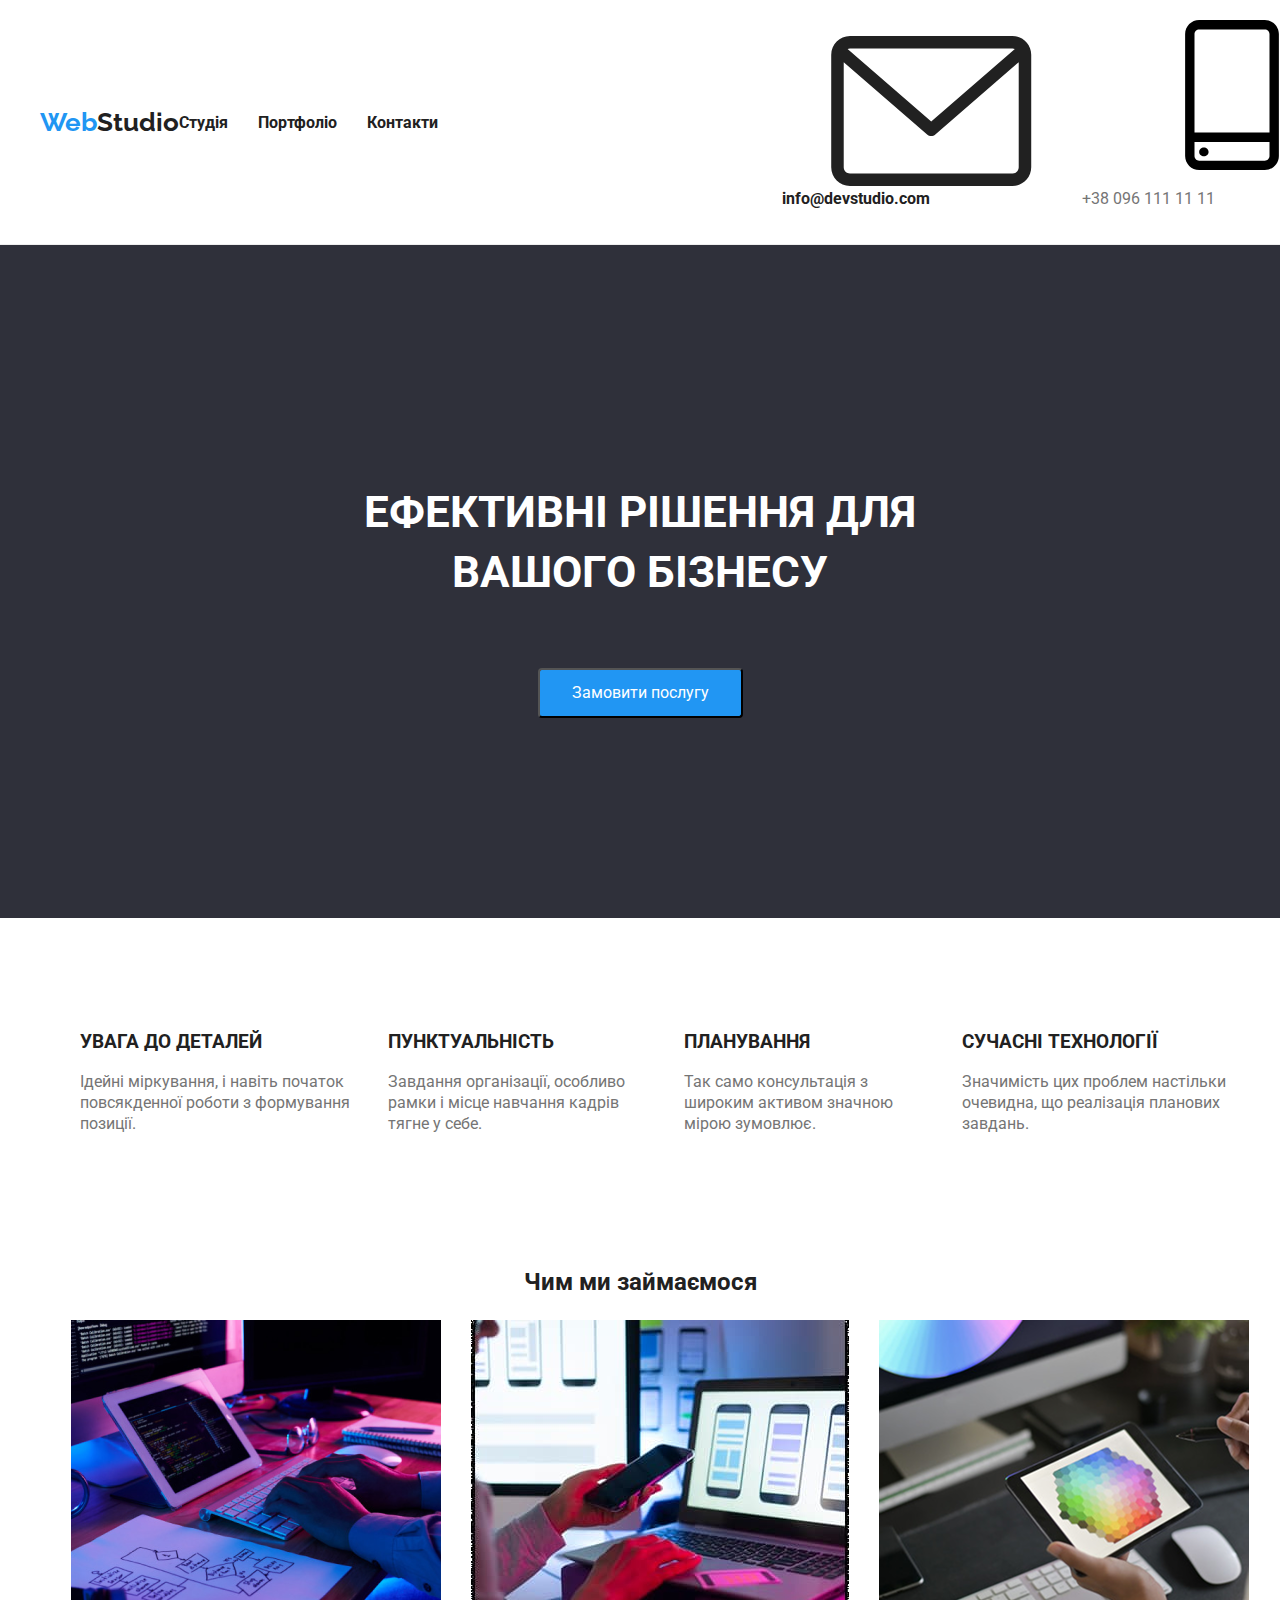
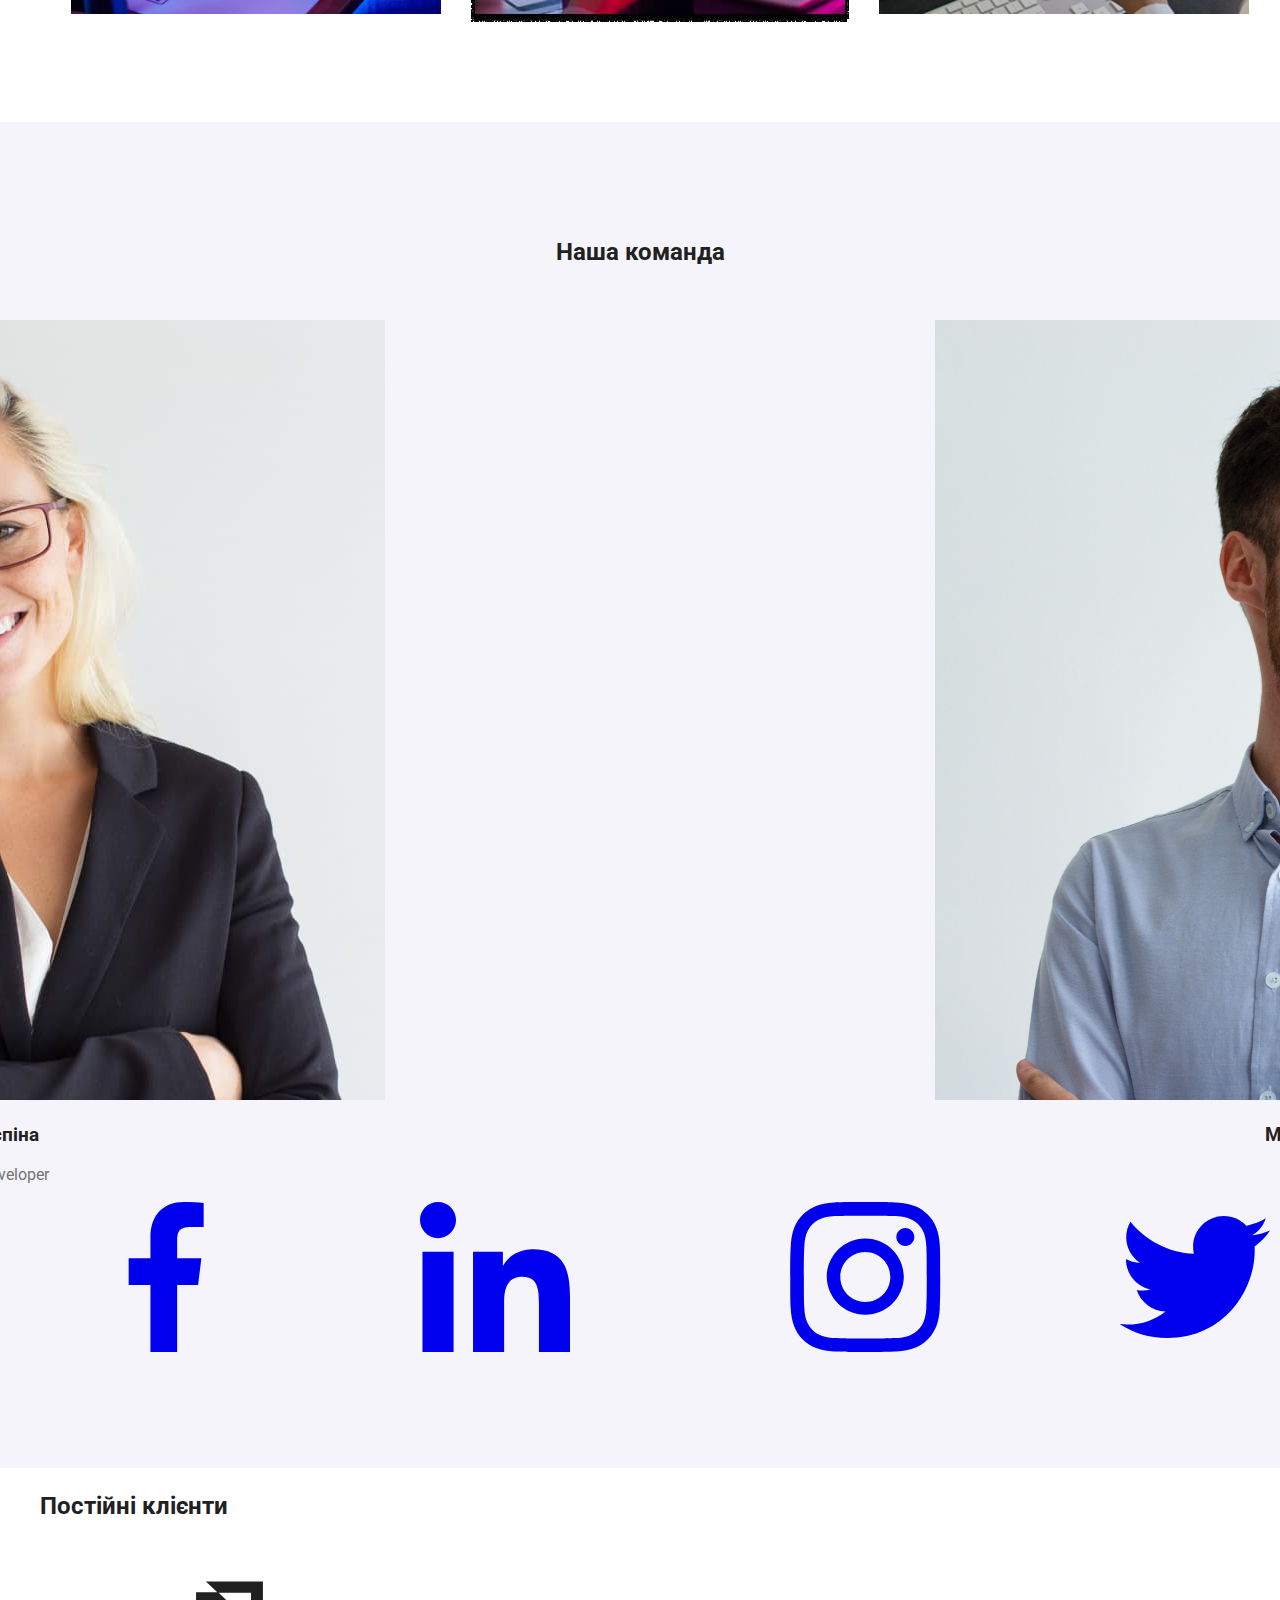
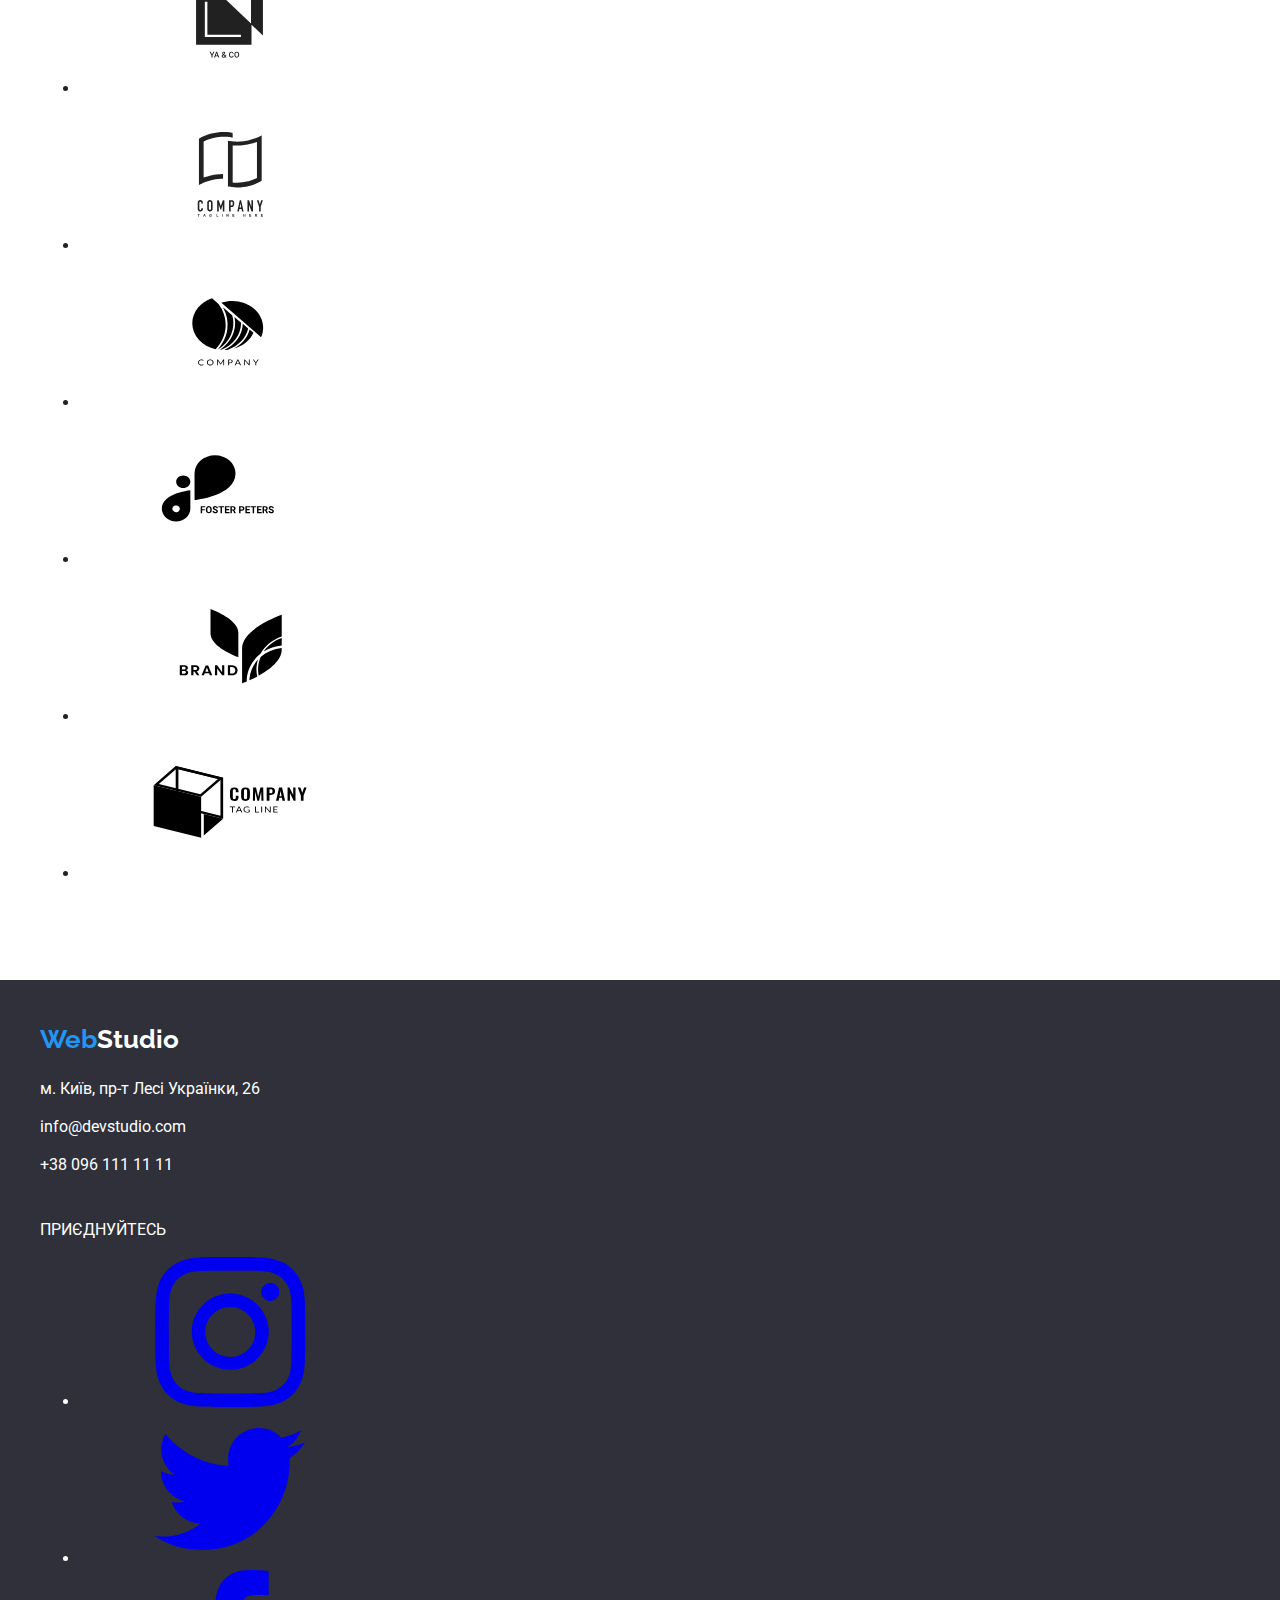
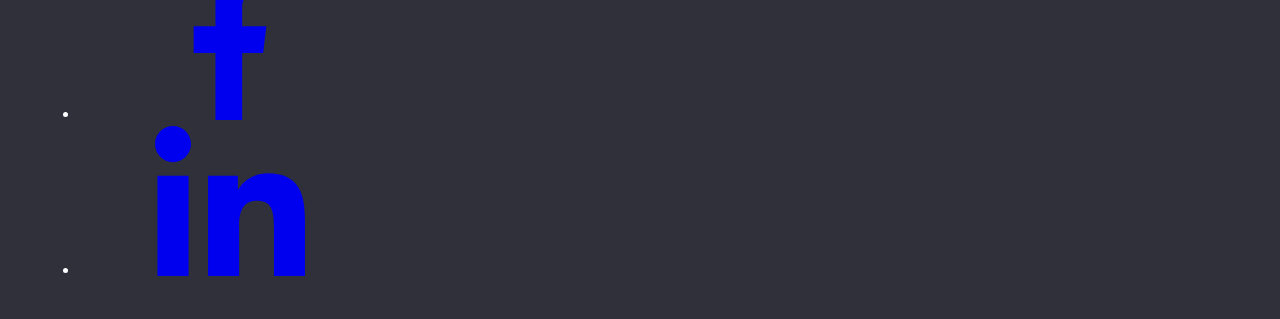
<file: index.html>
<!DOCTYPE html>
<html lang="en">

<head>
  <meta charset="UTF-8" />
  <meta name="viewport" content="width=device-width, initial-scale=1.0" />
  <link rel="stylesheet"
    href="https://cdnjs.cloudflare.com/ajax/libs/modern-normalize/1.0.0/modern-normalize.min.css" />
  <link rel="stylesheet" href="./static/css/static.css" />
  <link rel="preconnect" href="https://fonts.googleapis.com" />
  <link rel="preconnect" href="https://fonts.gstatic.com" crossorigin />
  <link href="https://fonts.googleapis.com/css2?family=Raleway:ital,wght@0,100..900;1,100..900&display=swap"
    rel="stylesheet" />
  <link href="https://fonts.googleapis.com/css2?family=Roboto:wght@400;500;700&display=swap" rel="stylesheet" />
  <title>WebStudio</title>
</head>

<body>
  <header>
    <div class="container">
      <a href="index.html" class="logo"><span>Web</span>Studio</a>
      <nav class="navigation">
        <ul class="navigation-ul">
          <li class="navigation-ul-item"><a href="#">Студія</a></li>
          <li class="navigation-ul-item">
            <a href="portfolio.html">Портфоліо</a>
          </li>
          <li class="navigation-ul-item"><a href="#">Контакти</a></li>
        </ul>
        <div class="email">
            <svg class="icon-email">
              <use href="./static/img/symbol-defs.svg#icon-post"></use>
            </svg>
            <a href="#">info@devstudio.com</a>
        </div>    
      </nav>
      <div class="tel">
          <svg class="icon-tel">
            <use href="./static/img/symbol-defs.svg#icon-smartphone"></use>
          </svg>
        <p class="header-tel">+38 096 111 11 11</p>
      </div>
      
    </div>
  </header>

  <main>
    <section class="hero">
      <div class="container">
        <h2 class="hero-title">Ефективні рішення для вашого бізнесу</h2>
        <button class="hero-button" name="button">Замовити послугу</button>
      </div>
    </section>
    <section class="text">
      <div class="container">
        <ul class="text-ul">
          <li class="text-ul-item">
            <h3>УВАГА ДО ДЕТАЛЕЙ</h3>
            <p>
              Ідейні міркування, і навіть початок повсякденної роботи з
              формування позиції.
            </p>
          </li>
          <li class="text-ul-item">
            <h3>ПУНКТУАЛЬНІСТЬ</h3>
            <p>
              Завдання організації, особливо рамки і місце навчання кадрів
              тягне у себе.
            </p>
          </li>
          <li class="text-ul-item">
            <h3>ПЛАНУВАННЯ</h3>
            <p>
              Так само консультація з широким активом значною мірою зумовлює.
            </p>
          </li>
          <li class="text-ul-item">
            <h3>СУЧАСНІ ТЕХНОЛОГІЇ</h3>
            <p>
              Значимість цих проблем настільки очевидна, що реалізація
              планових завдань.
            </p>
          </li>
        </ul>
      </div>
    </section>
    <section class="work">
      <div class="container">
        <h2 class="work-title">Чим ми займаємося</h2>
        <ul class="work-ul">
          <li class="work-ul-item">
            <img src="./static/box1.png" alt="Фото роботи1" />
          </li>
          <li class="work-ul-item">
            <img src="./static/box2.png" alt="Фото роботи2" />
          </li>
          <li class="work-ul-item">
            <img src="./static/box3.png" alt="Фото роботи3" />
          </li>
        </ul>
      </div>
    </section>
    <section class="workers">
      <div class="container">
        <h2>Наша команда</h2>
        <ul class="ul-workers">
          <li class="worker">
            <img class="foto-igora" src="./static/img.jpg" alt="Фото Ігоря" />
            <h3>Ігор Дем'яненко</h3>
            <p>Product Designer</p>
            <ul class="social-list">
                <li class="social-item">
                  <a href="#">
                    <svg>
                      <use xlink:href="./static/img/symbol-defs.svg#icon-instagram"></use>
                    </svg>
                  </a>
                </li>
                <li class="social-item">
                  <a href="#">
                    <svg>
                      <use xlink:href="./static/img/symbol-defs.svg#icon-twitter"></use>
                    </svg>
                  </a>
                </li>
                <li class="social-item">
                  <a href="#">
                    <svg>
                      <use xlink:href="./static/img/symbol-defs.svg#icon-facebook"></use>
                    </svg>
                  </a>
                </li>
                <li class="social-item">
                  <a href="#">
                    <svg>
                      <use xlink:href="./static/img/symbol-defs.svg#icon-linkedin"></use>
                    </svg>
                  </a>
                </li>
              </ul>
          </li>
          <li class="worker">
            <img class="foto-olgi" src="./static/img-1.jpg" alt="Фото Ольги" />
            <h3>Ольга Рєпіна</h3>
            <p>Frontend Developer</p>
            <ul class="social-list">
                <li class="social-item">
                  <a href="#">
                    <svg>
                      <use xlink:href="./static/img/symbol-defs.svg#icon-instagram"></use>
                    </svg>
                  </a>
                </li>
                <li class="social-item">
                  <a href="#">
                    <svg>
                      <use xlink:href="./static/img/symbol-defs.svg#icon-twitter"></use>
                    </svg>
                  </a>
                </li>
                <li class="social-item">
                  <a href="#">
                    <svg>
                      <use xlink:href="./static/img/symbol-defs.svg#icon-facebook"></use>
                    </svg>
                  </a>
                </li>
                <li class="social-item">
                  <a href="#">
                    <svg>
                      <use xlink:href="./static/img/symbol-defs.svg#icon-linkedin"></use>
                    </svg>
                  </a>
                </li>
              </ul>
          </li>
          <li class="worker">
            <img class="foto-mykoli" src="./static/img-2.jpg" alt="Фото Миколи" />
            <h3>Микола Тарасов</h3>
            <p>Marketing</p>
            <ul class="social-list">
                <li class="social-item">
                  <a href="#">
                    <svg>
                      <use xlink:href="./static/img/symbol-defs.svg#icon-instagram"></use>
                    </svg>
                  </a>
                </li>
                <li class="social-item">
                  <a href="#">
                    <svg>
                      <use xlink:href="./static/img/symbol-defs.svg#icon-twitter"></use>
                    </svg>
                  </a>
                </li>
                <li class="social-item">
                  <a href="#">
                    <svg>
                      <use xlink:href="./static/img/symbol-defs.svg#icon-facebook"></use>
                    </svg>
                  </a>
                </li>
                <li class="social-item">
                  <a href="#">
                    <svg>
                      <use xlink:href="./static/img/symbol-defs.svg#icon-linkedin"></use>
                    </svg>
                  </a>
                </li>
              </ul>
          </li>
          <li class="worker">
            <img class="foto-mixaila" src="./static/img-3.jpg" alt="Михайла" />
            <h3>Михайло Єрмаков</h3>
            <p>UI Designer</p>
            <ul class="social-list">
                <li class="social-item">
                  <a href="#">
                    <svg>
                      <use xlink:href="./static/img/symbol-defs.svg#icon-instagram"></use>
                    </svg>
                  </a>
                </li>
                <li class="social-item">
                  <a href="#">
                    <svg>
                      <use xlink:href="./static/img/symbol-defs.svg#icon-twitter"></use>
                    </svg>
                  </a>
                </li>
                <li class="social-item">
                  <a href="#">
                    <svg>
                      <use xlink:href="./static/img/symbol-defs.svg#icon-facebook"></use>
                    </svg>
                  </a>
                </li>
                <li class="social-item">
                  <a href="#">
                    <svg>
                      <use xlink:href="./static/img/symbol-defs.svg#icon-linkedin"></use>
                    </svg>
                  </a>
                </li>
              </ul>
          </li>
        </ul>
      </div>
    </section>
    <section class="client">
  <div class="container">
    <h2 class="client-title">Постійні клієнти</h2>
    <ul class="client-list">
      <li class="client-item">
        <svg><use xlink:href="./static/img/symbol-defs.svg#icon-client1"></use></svg>
      </li>
      <li class="client-item">
        <svg><use xlink:href="./static/img/symbol-defs.svg#icon-client2"></use></svg>
      </li>
      <li class="client-item">
        <svg><use xlink:href="./static/img/symbol-defs.svg#icon-client3"></use></svg>
      </li>
      <li class="client-item">
        <svg><use xlink:href="./static/img/symbol-defs.svg#icon-client4"></use></svg>
      </li>
      <li class="client-item">
        <svg><use xlink:href="./static/img/symbol-defs.svg#icon-client5"></use></svg>
      </li>
      <li class="client-item">
        <svg><use xlink:href="./static/img/symbol-defs.svg#icon-client6"></use></svg>
      </li>
    </ul>
  </div>
</section>
  </main>
  <footer class="footer">
  <div class="container">

    
    <div class="footer-left">
      <p href="#" class="logo"><span>Web</span>Studio</p>
      <p class="adress">м. Київ, пр-т Лесі Українки, 26</p>
      <div class="text-secondary">
        <p>info@devstudio.com</p>
        <p>+38 096 111 11 11</p>
      </div>  
    </div>

    
    <div class="footer-right">
      <p class="footer-title">ПРИЄДНУЙТЕСЬ</p>

      <ul class="social-list-footer">
        <li>
          <a href="#">
            <svg>
              <use xlink:href="./static/img/symbol-defs.svg#icon-instagram"></use>
            </svg>
          </a>
        </li>
        <li>
          <a href="#">
            <svg>
              <use xlink:href="./static/img/symbol-defs.svg#icon-twitter"></use>
            </svg>
          </a>
        </li>
        <li>
          <a href="#">
            <svg>
              <use xlink:href="./static/img/symbol-defs.svg#icon-facebook"></use>
            </svg>
          </a>
        </li>
        <li>
          <a href="#">
            <svg>
              <use xlink:href="./static/img/symbol-defs.svg#icon-linkedin"></use>
            </svg>
          </a>
        </li>
      </ul>

    </div>

  </div>
</footer>
</body>

</html>
</file>
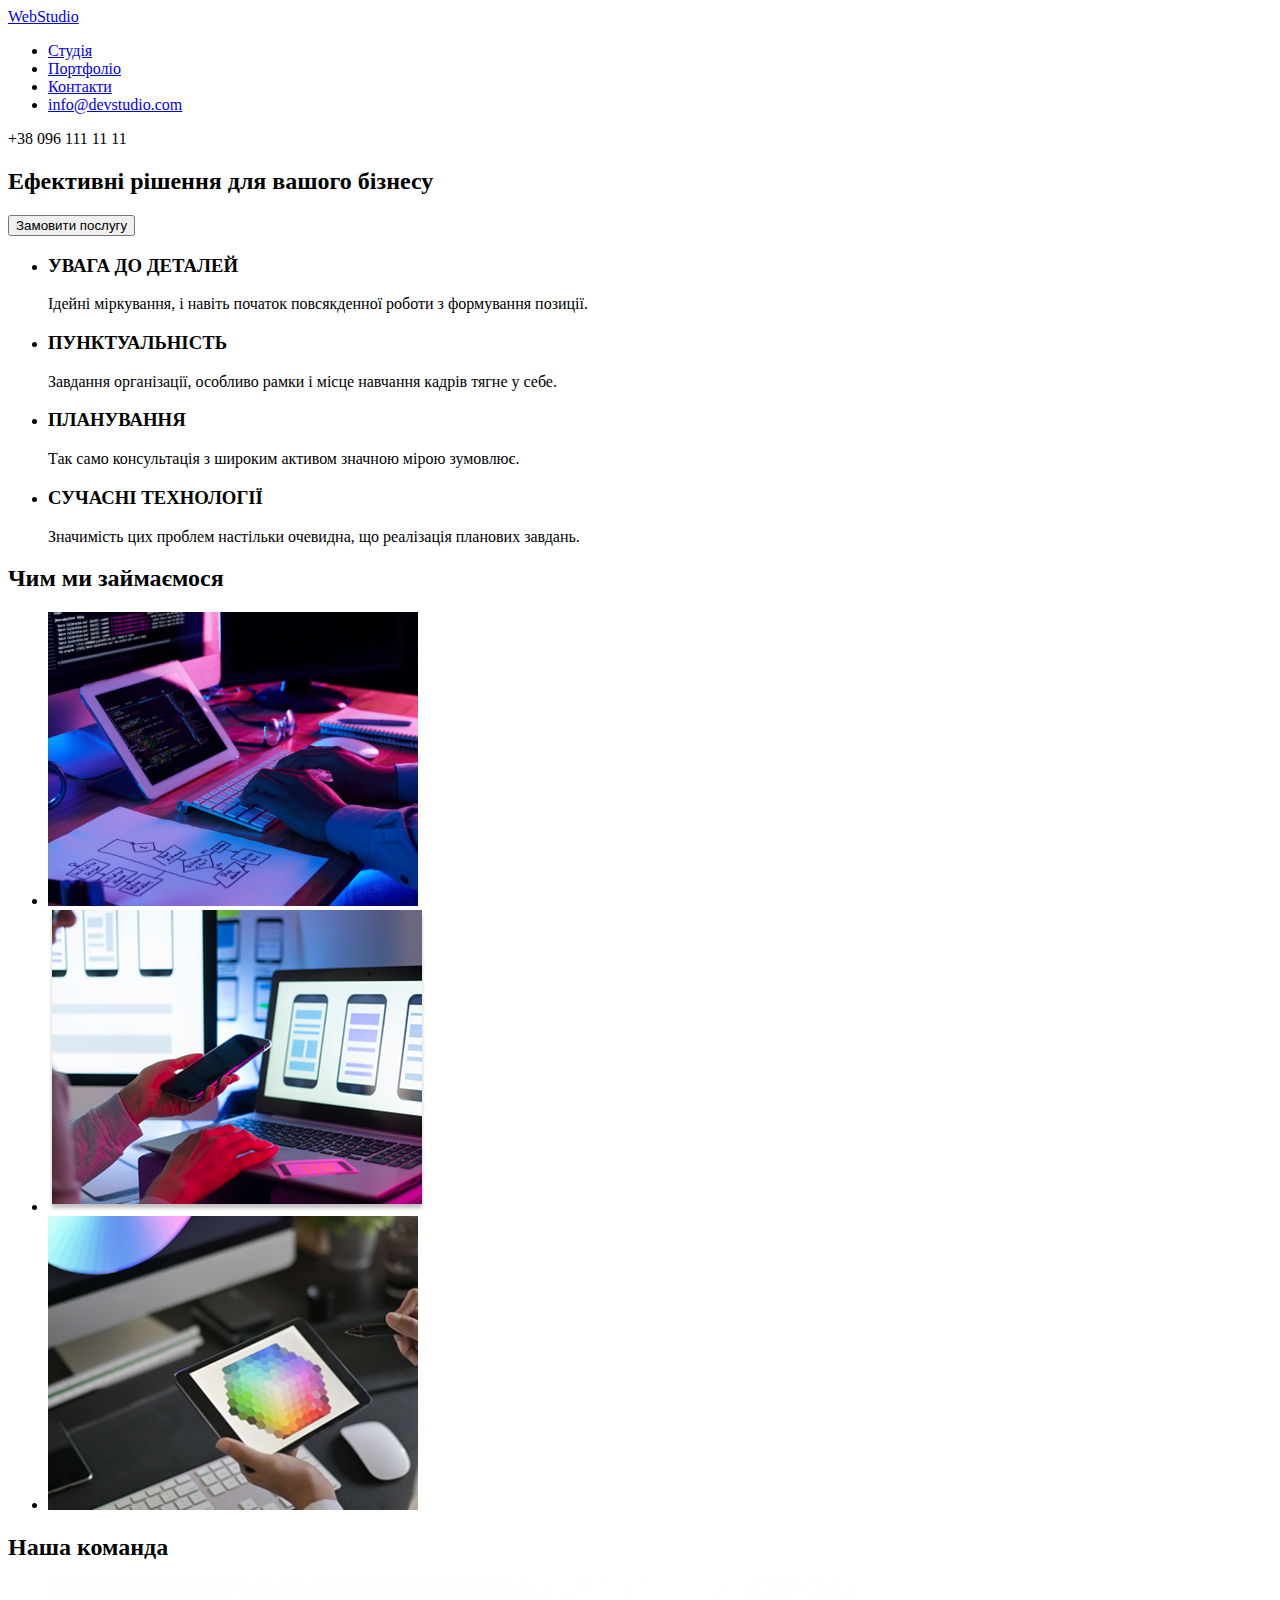
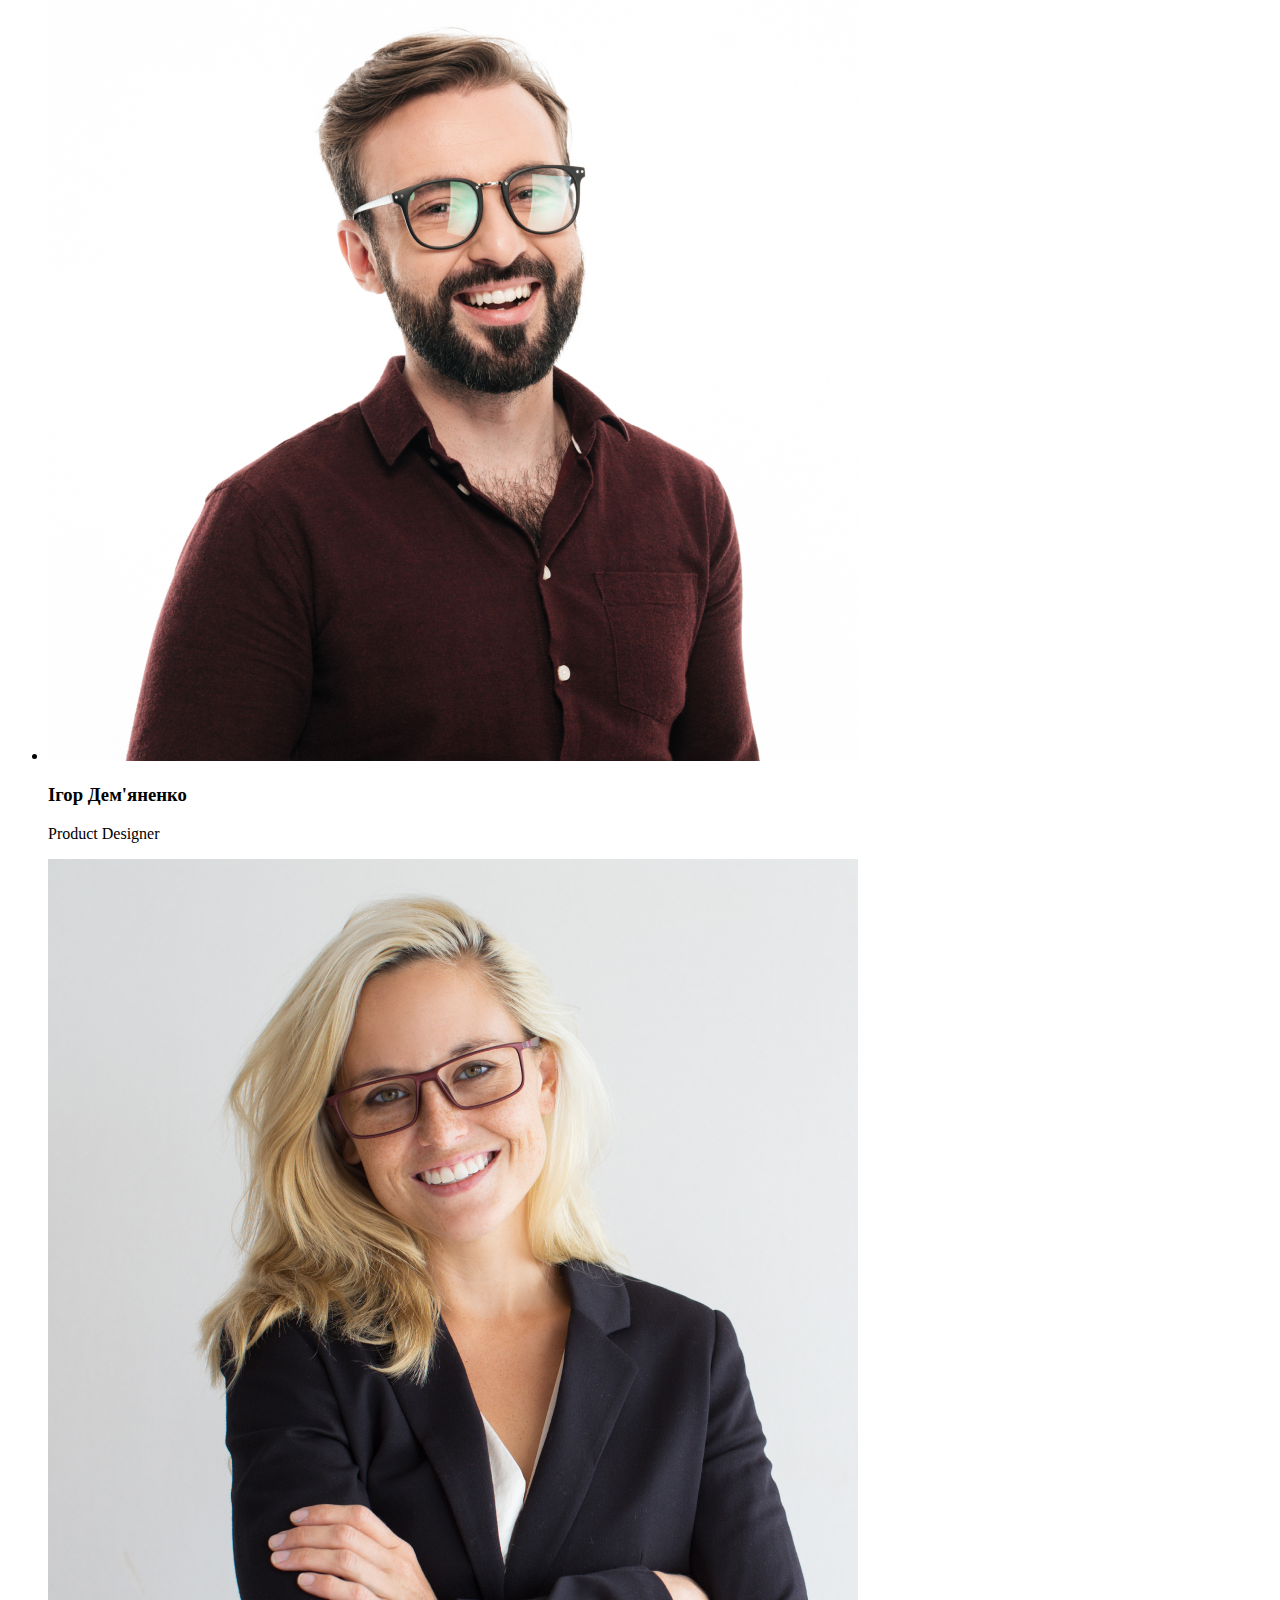
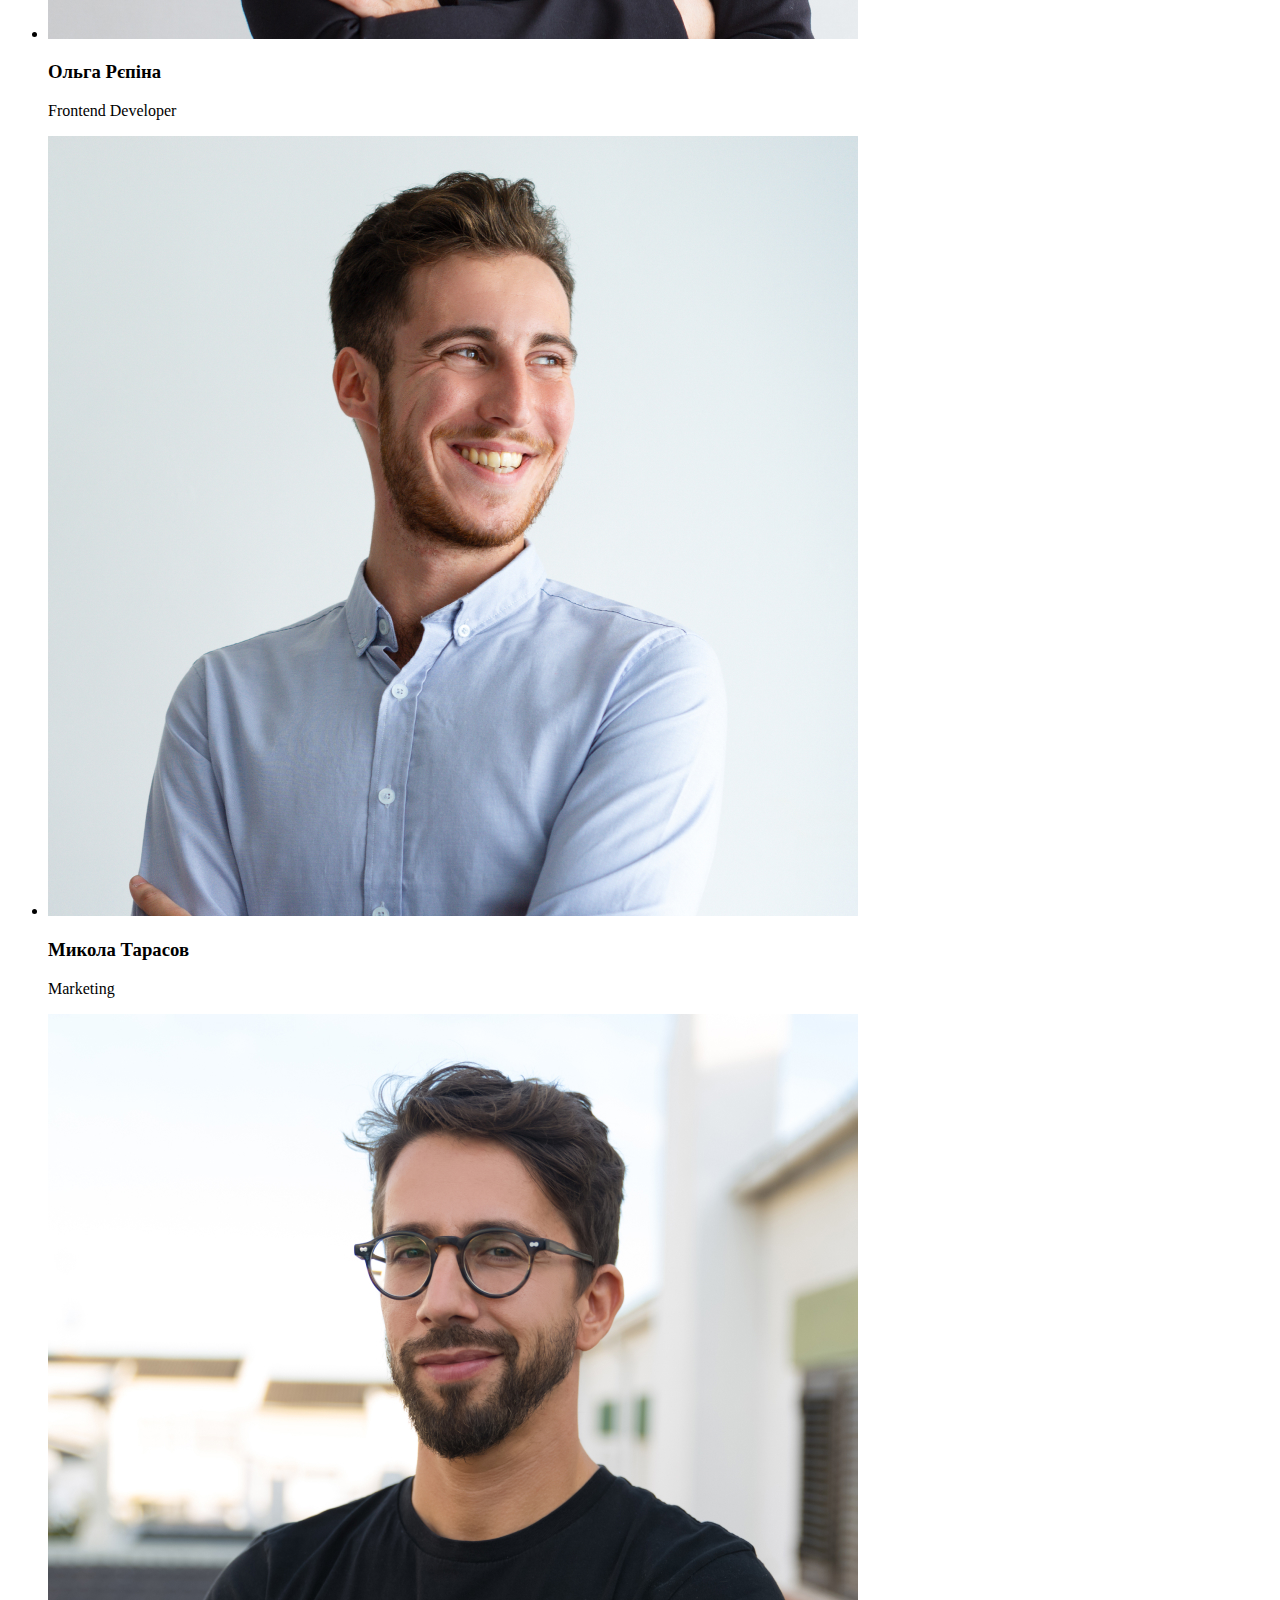
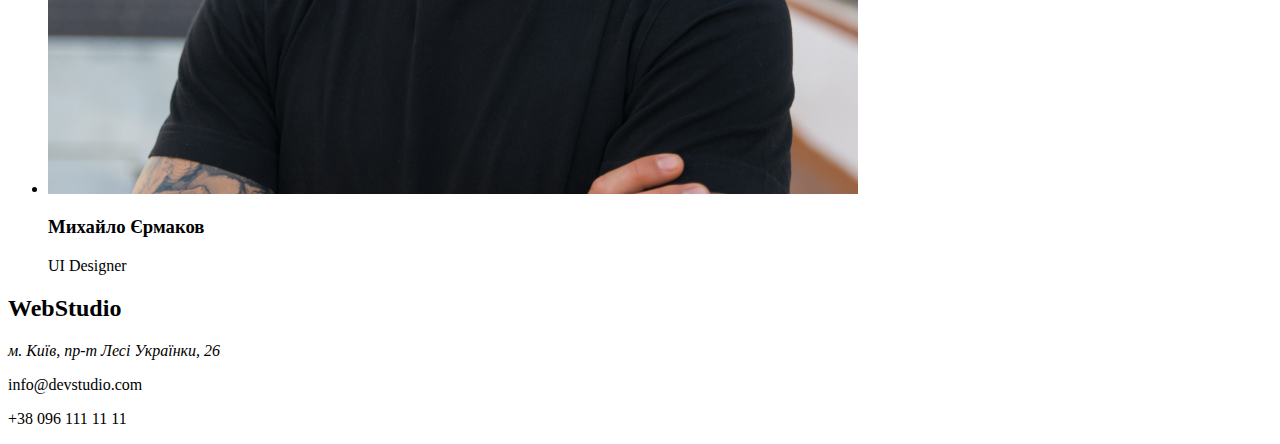
<file: Dz1/index.html>
<!DOCTYPE html>
<html lang="en">
  <head>
    <meta charset="UTF-8" />
    <meta name="viewport" content="width=device-width, initial-scale=1.0" />
    <title>WebStudio</title>
  </head>
  <body>
    <header>
      <a href="#">WebStudio</a>
      <nav class="navigation">
        <ul>
          <li><a href="#">Студія</a></li>
          <li><a href="#">Портфоліо</a></li>
          <li><a href="#">Контакти</a></li>
          <li><a href="#">info@devstudio.com</a></li>
        </ul>
      </nav>
      <p>+38 096 111 11 11</p>
    </header>
    <main>
      <section class="hero">
        <h2>Ефективні рішення для вашого бізнесу</h2>
        <button name="button">Замовити послугу</button>
      </section>
      <section class="text">
        <ul>
          <li>
            <h3>УВАГА ДО ДЕТАЛЕЙ</h3>
            <p>
              Ідейні міркування, і навіть початок повсякденної роботи з
              формування позиції.
            </p>
          </li>
          <li>
            <h3>ПУНКТУАЛЬНІСТЬ</h3>
            <p>
              Завдання організації, особливо рамки і місце навчання кадрів тягне
              у себе.
            </p>
          </li>
          <li>
            <h3>ПЛАНУВАННЯ</h3>
            <p>
              Так само консультація з широким активом значною мірою зумовлює.
            </p>
          </li>
          <li>
            <h3>СУЧАСНІ ТЕХНОЛОГІЇ</h3>
            <p>
              Значимість цих проблем настільки очевидна, що реалізація планових
              завдань.
            </p>
          </li>
        </ul>
      </section>
      <section class="work">
        <h2>Чим ми займаємося</h2>
        <ul>
          <li><img src="./static/box1.png" alt="Фото роботи1" /></li>
          <li><img src="./static/box2.png" alt="Фото роботи2" /></li>
          <li><img src="./static/box3.png" alt="Фото роботи3" /></li>
        </ul>
      </section>
      <section class="workers">
        <h2>Наша команда</h2>
        <ul>
          <li>
            <img src="./static/img.jpg" alt="Фото Ігоря" />
            <h3>Ігор Дем'яненко</h3>
            <p>Product Designer</p>
          </li>
          <li>
            <img src="./static/img-1.jpg" alt="Фото Ольги" />
            <h3>Ольга Рєпіна</h3>
            <p>Frontend Developer</p>
          </li>
          <li>
            <img src="./static/img-2.jpg" alt="Фото Миколи" />
            <h3>Микола Тарасов</h3>
            <p>Marketing</p>
          </li>
          <li>
            <img src="./static/img-3.jpg" alt="Михайла" />
            <h3>Михайло Єрмаков</h3>
            <p>UI Designer</p>
          </li>
        </ul>
      </section>
    </main>
    <footer>
      <h2>WebStudio</h2>
      <address>м. Київ, пр-т Лесі Українки, 26</address>
      <p>info@devstudio.com</p>
      <p>+38 096 111 11 11</p>
    </footer>
  </body>
</html>
</file>
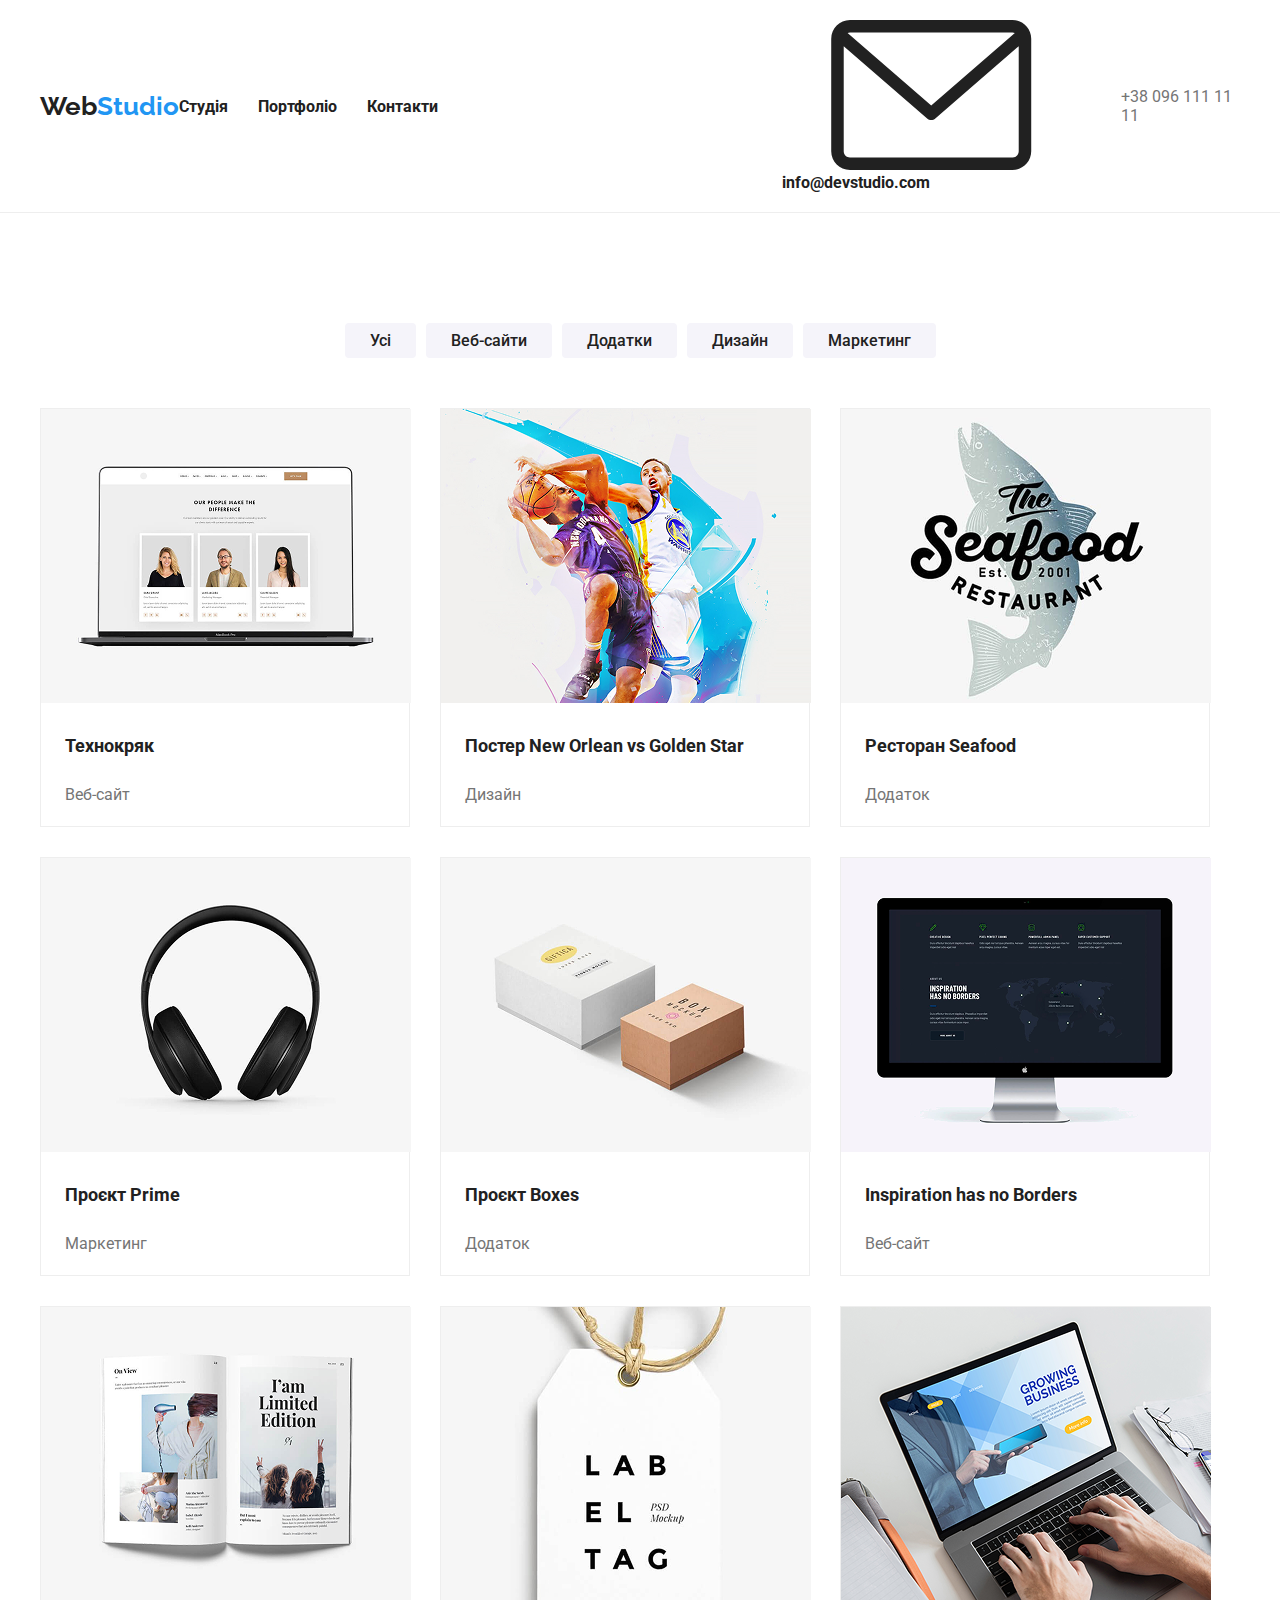
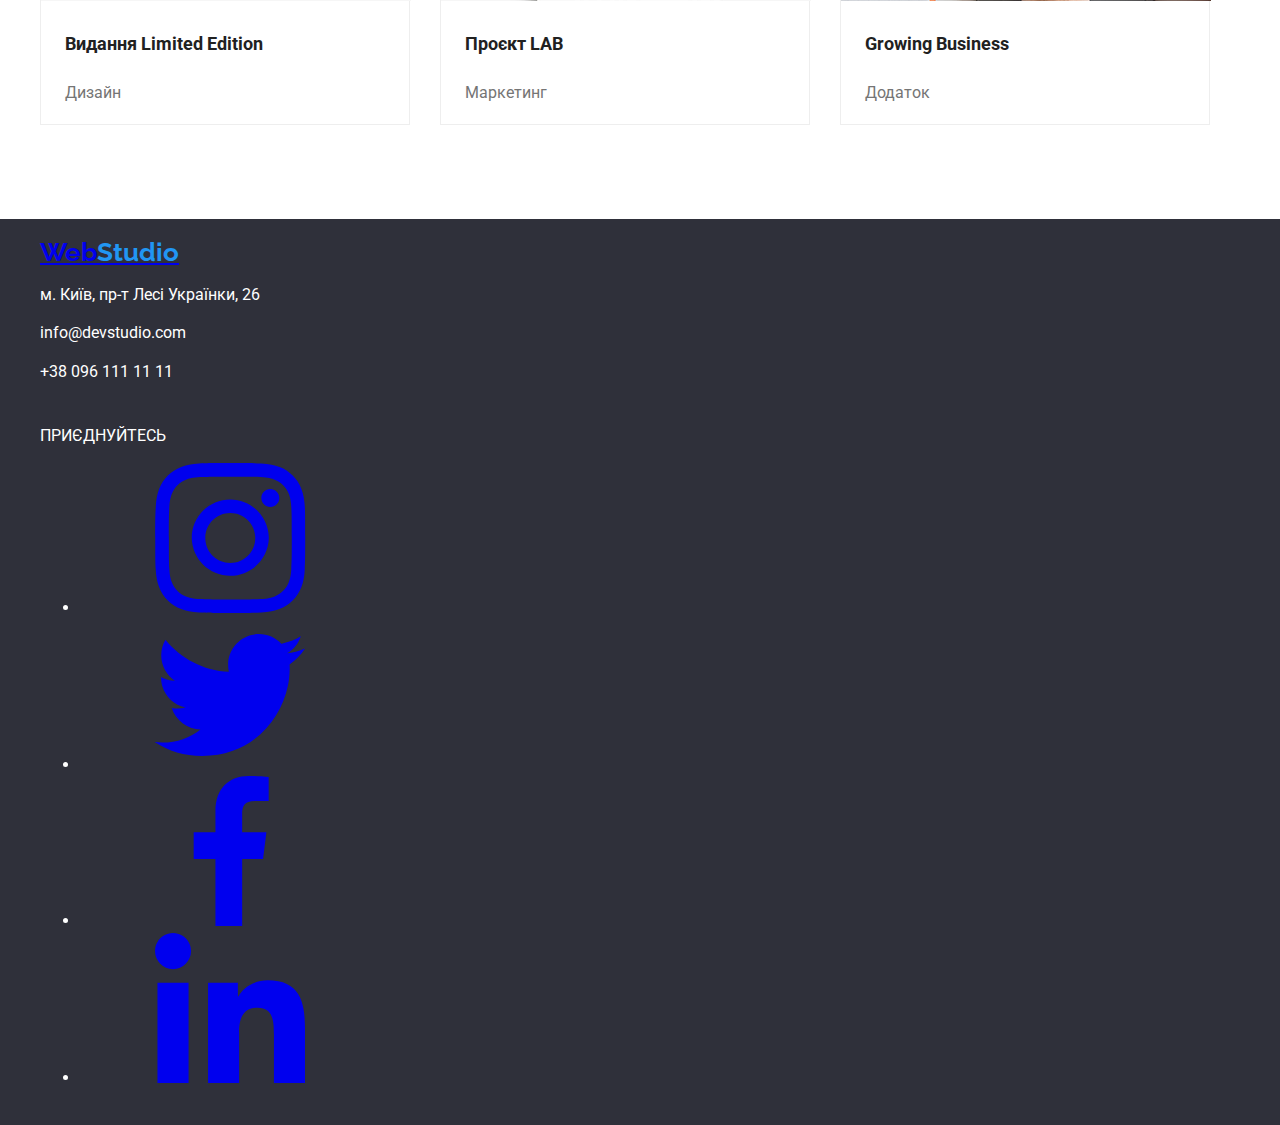
<file: portfolio.html>
<!DOCTYPE html>
<html lang="en">
  <head>
    <meta charset="UTF-8" />
    <meta name="viewport" content="width=device-width, initial-scale=1.0" />
    <link rel="stylesheet" href="https://cdnjs.cloudflare.com/ajax/libs/modern-normalize/1.0.0/modern-normalize.min.css">
    <link rel="stylesheet" href="./static/css/static.css">
    <link rel="preconnect" href="https://fonts.googleapis.com">
    <link rel="preconnect" href="https://fonts.gstatic.com" crossorigin>
    <link href="https://fonts.googleapis.com/css2?family=Raleway:wght@400;600;700;900&display=swap" rel="stylesheet">
    <link href="https://fonts.googleapis.com/css2?family=Roboto:wght@400;500;700&display=swap" rel="stylesheet">
    <title>WebStudio</title>
    <title>Document</title>
  </head>
  <body>
    <header>
      <div class="container">
        <a href="index.html" class="logo">Web<span>Studio</span></a>
        <nav class="navigation">
          <ul class="navigation-ul">
            <li class="navigation-ul-item"><a href="#">Студія</a></li>
            <li class="navigation-ul-item">
              <a href="portfolio.html">Портфоліо</a>
            </li>
            <li class="navigation-ul-item"><a href="#">Контакти</a></li>
          </ul>
          <div class="email">
            <svg class="icon-email">
              <use href="./static/img/symbol-defs.svg#icon-post"></use>
            </svg>
            <a href="#">info@devstudio.com</a>
        </div> 
        </nav>
        <p class="header-tel">+38 096 111 11 11</p>
      </div>
    </header>
    <main>
      <section class="filters">
        <div class="container">
        <ul class="filters-ul">
          <li class="filters-ul-item"><a href="#">Усі</a></li>
          <li class="filters-ul-item"><a href="#">Веб-сайти</a></li>
          <li class="filters-ul-item"><a href="#">Додатки</a></li>
          <li class="filters-ul-item"><a href="#">Дизайн</a></li>
          <li class="filters-ul-item"><a href="#">Маркетинг</a></li>
          </div>
        </ul>
      </section>
      <section class="portfolio-foto">
        <div class="container">
        <ul class="portfolio-foto-ul">
          <li class="portfolio-foto-ul-item">
            <img src="./static/port.jpg" alt="Технокряк" />
            <h3>Технокряк</h3>
            <p>Веб-сайт</p>
          </li>
          <li class="portfolio-foto-ul-item">
            <img src="./static/port1.jpg" alt="Постер New Orlean vs Golden Star"/>
            <h3>Постер New Orlean vs Golden Star</h3>
            <p>Дизайн</p>
          </li>
          <li class="portfolio-foto-ul-item">
            <img src="./static/port2.jpg" alt="Ресторан Seafood" />
            <h3>Ресторан Seafood</h3>
            <p>Додаток</p>
          </li>
          <li class="portfolio-foto-ul-item">
            <img src="./static/port3.jpg" alt="Проєкт Prime" />
            <h3>Проєкт Prime</h3>
            <p>Маркетинг</p>
          </li>
          <li class="portfolio-foto-ul-item">
            <img src="./static/port4.jpg" alt="Проєкт Boxes" />
            <h3>Проєкт Boxes</h3>
            <p>Додаток</p>
          </li>
          <li class="portfolio-foto-ul-item">
            <img src="./static/port5.jpg" alt="Inspiration has no Borders" />
            <h3>Inspiration has no Borders</h3>
            <p>Веб-сайт</p>
          </li>
          <li class="portfolio-foto-ul-item">
            <img src="./static/port6.jpg" alt="Видання Limited Edition" />
            <h3>Видання Limited Edition</h3>
            <p>Дизайн</p>
          </li>
          <li class="portfolio-foto-ul-item">
            <img src="./static/port7.jpg" alt="Проєкт LAB" />
            <h3>Проєкт LAB</h3>
            <p>Маркетинг</p>
          </li>
          <li class="portfolio-foto-ul-item">
            <img src="./static/port8.jpg" alt="Growing Business" />
            <h3>Growing Business</h3>
            <p>Додаток</p>
          </li>
        </ul>
        </div>
      </section>
    </main>
    <footer class="footer">
  <div class="container">

    <!-- Ліва частина -->
    <div class="footer-left">
      <a href="#" class="logo">Web<span>Studio</span></a>
      <p>м. Київ, пр-т Лесі Українки, 26</p>
      <p>info@devstudio.com</p>
      <p>+38 096 111 11 11</p>
    </div>

    <!-- Права частина -->
    <div class="footer-right">
      <p class="footer-title">ПРИЄДНУЙТЕСЬ</p>

      <ul class="social-list-footer">
        <li>
          <a href="#">
            <svg>
              <use xlink:href="./static/img/symbol-defs.svg#icon-instagram"></use>
            </svg>
          </a>
        </li>
        <li>
          <a href="#">
            <svg>
              <use xlink:href="./static/img/symbol-defs.svg#icon-twitter"></use>
            </svg>
          </a>
        </li>
        <li>
          <a href="#">
            <svg>
              <use xlink:href="./static/img/symbol-defs.svg#icon-facebook"></use>
            </svg>
          </a>
        </li>
        <li>
          <a href="#">
            <svg>
              <use xlink:href="./static/img/symbol-defs.svg#icon-linkedin"></use>
            </svg>
          </a>
        </li>
      </ul>

    </div>

  </div>
</footer>
  </body>
</html>
</file>
<file: static/css/static.css>
:root {
  --text-main: #212121;
  --text-secondary: #757575;
  --accent: #2196f3;

  --white: #ffffff;
  --black: #000000;

  --light-bg: #f5f4fa;
  --dark-bg: #2f303a;

  --border-light: #eeeeee;
  --border: #ececec;
}
*{
  box-sizing: border-box;
}
body {
  color: var(--text-main);
  background-color: var(--white);
  font-family: "Roboto", sans-serif;
  line-height: 1.5;
}

.container{
  max-width: 1200px;
  margin: 0 auto;
  padding: 0, 15px;
  
}

header {
  background-color: var(--white);
  color: var(--text-main);
  border-bottom: 1px solid var(--border-light);
  padding: 20px 0;
  line-height: 1;
}

header .container {
  display: flex;
  align-items: center;
  justify-content: space-between;
}

header a {
  color: var(--text-main);
  text-decoration: none;
  line-height: 1.2;
}

header p {
  color: var(--text-secondary);
  line-height: 1.2;
}

.logo {
  font-size: 26px;
  font-weight: 700;
  font-family: "Raleway", sans-serif;
  line-height: 1;
}

.logo span {
  color: var(--accent);
  line-height: 1;
}

.navigation {
  display: flex;
  align-items: center;
  gap: 344px;
}

.navigation ul {
  display: flex;
  gap: 30px;
  align-items: center;
  list-style: none;
  padding: 0;
  line-height: 1;
}

.navigation a {
  font-weight: bold;
  line-height: 1.2;
}

.navigation :hover {
  color: var(--accent);
}

h3 {
  color: var(--text-main);
  line-height: 1.2;
}

.hero {
  background-color: var(--dark-bg);
  color: var(--white);
  line-height: 1.3;
  padding: 200px 0;  
}

.hero h2{
  display: block;
  width: 696px;
  height: 120px;
  font-size:44px;
  line-height: 60px;
  letter-spacing: 6%;
  text-transform: uppercase;
  
}

.hero .container {
  display: flex;
  flex-direction: column;
  align-items: center;
  gap: 30px;
  text-align: center;
}

.hero button {
  display: inline-block;
  border-radius: 4px;
  height: 50px;
  background-color: var(--accent);
  color: var(--white);
  padding-bottom: 10px;
  padding-top: 10px;
  padding-right: 32px;
  padding-left: 32px;
}

.text {
  display:flex;
  justify-content: center;
}

.text ul {
  display: flex;
  gap: 30px;
  list-style-type: none;
  line-height: 1.3;
  margin-top: 94px;
  margin-bottom: 94px;
}

.work{
  text-align: center;
}

.work ul {
  display: flex;
  gap: 30px;
  justify-content: center;
  list-style-type: none;
  line-height: 1.3;
  margin-bottom: 94px;
}


.workers ul {
  list-style-type: none;
  line-height: 1.3;
  display: flex;
  gap: 30px;
  justify-content: center;
}

.workers{
  padding-top: 94px;
  padding-bottom: 94px;
    background-color: var(--light-bg);
    line-height: 1.4;
    text-align: center;
}

.workers p{
    color: var(--text-secondary);
    line-height: 1.3;
}
.workers h2{
  
  margin-bottom: 50px;
}

.text p{
    color: var(--text-secondary);
    line-height: 1.3;
}

.filters .container{
   display: flex;
   justify-content: center;
   margin-bottom: 34px;
  margin-top: 94px; 
}

.filters ul {
  display: flex;
  gap: 10px;
  padding: 0;
  list-style: none;
  
}

.filters a {
  display: inline-block;
  padding: 8px 25px;
  background-color: var(--light-bg);
  color: var(--text-main);
  border-radius: 4px;
  font-weight: 500;
  line-height: 1.2;
  text-decoration: none;
}

.filters a:hover {
  background-color: var(--accent);
  color: var(--white);
}



.portfolio-foto-ul {
  display: flex;
  flex-wrap: wrap;
  gap: 30px;
  list-style: none;
  padding: 0;
  margin: 0;
}

.portfolio-foto-ul-item {
  width: calc((100% - 60px) / 3);
  width: 370px;
  background: var(--white);
  border: 1px solid var(--border-light);
  
}

.portfolio-foto-ul-item h3{
  font-size: 18px;
  line-height: 36px;
  letter-spacing: 6%;
  margin-bottom: 4px;
  margin-left: 24px;
}

.portfolio-foto-ul-item p{
  display: block;
  font-size: 16px;
  line-height: 30px;
  letter-spacing: 6%;
  color: var(--text-secondary);
  margin-left: 24px;
}

 


footer {
  background-color: var(--dark-bg);
  color: var(--white);
  padding: 20px;
  line-height: 1.4;
  margin-top: 94px;
}

footer .container {
  display: flex;
  flex-direction: column;
  gap: 10px;
}
</file>
